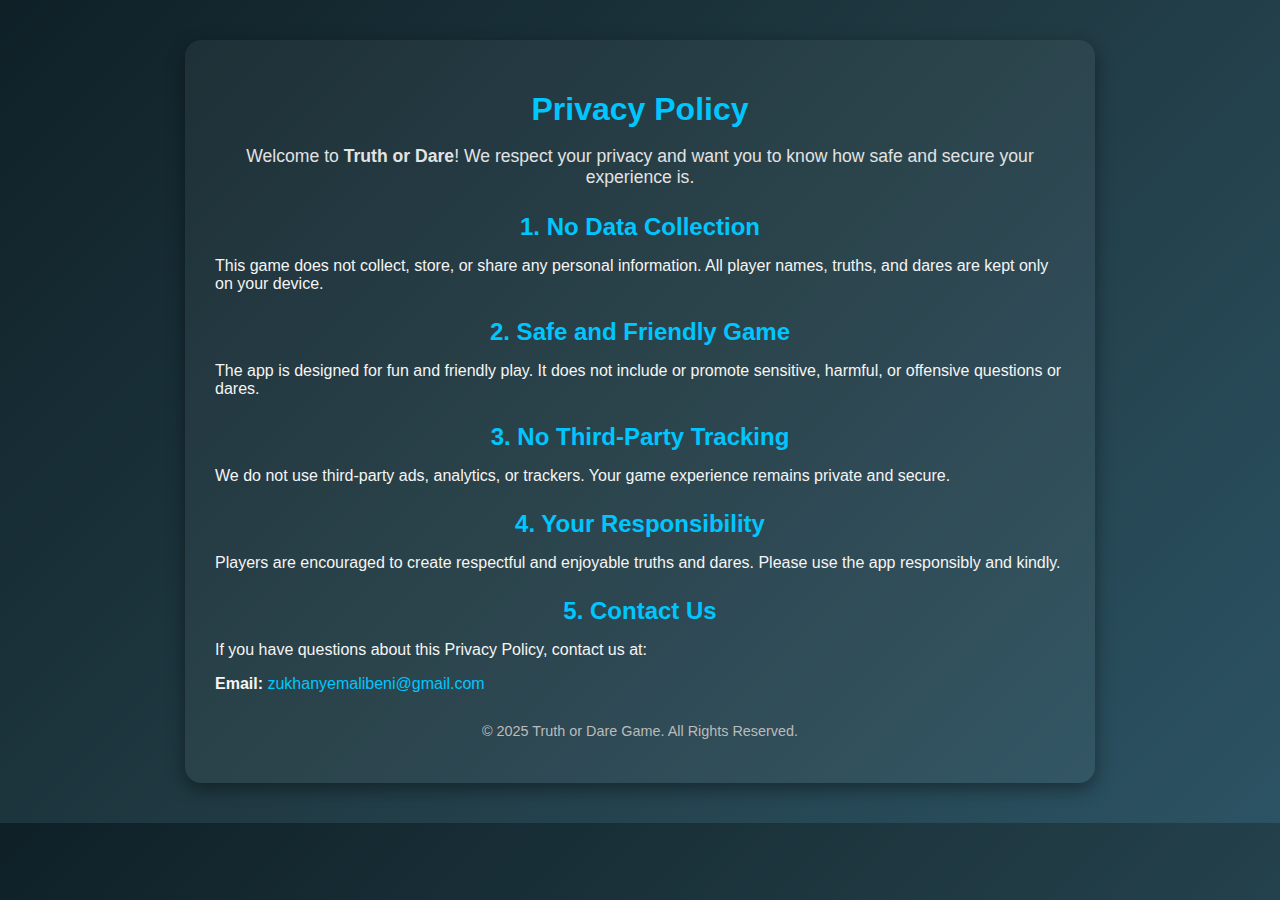
<file: index.html>
<!DOCTYPE html>
<html lang="en">
<head>
  <meta charset="UTF-8">
  <meta name="viewport" content="width=device-width, initial-scale=1.0">
  <title>Privacy Policy - Truth or Dare</title>
  <link rel="stylesheet" href="style.css">
</head>
<body>
  <div class="policy-container">
    <h1>Privacy Policy</h1>
    <p class="intro">Welcome to <strong>Truth or Dare</strong>! We respect your privacy and want you to know how safe and secure your experience is.</p>
    
    <section>
      <h2>1. No Data Collection</h2>
      <p>This game does not collect, store, or share any personal information. All player names, truths, and dares are kept only on your device.</p>
    </section>

    <section>
      <h2>2. Safe and Friendly Game</h2>
      <p>The app is designed for fun and friendly play. It does not include or promote sensitive, harmful, or offensive questions or dares.</p>
    </section>

    <section>
      <h2>3. No Third-Party Tracking</h2>
      <p>We do not use third-party ads, analytics, or trackers. Your game experience remains private and secure.</p>
    </section>

    <section>
      <h2>4. Your Responsibility</h2>
      <p>Players are encouraged to create respectful and enjoyable truths and dares. Please use the app responsibly and kindly.</p>
    </section>

    <section>
      <h2>5. Contact Us</h2>
      <p>If you have questions about this Privacy Policy, contact us at:</p>
      <p><strong>Email:</strong> <a href="mailto:zukhanyemalibeni@gmail.com">zukhanyemalibeni@gmail.com</a></p>
    </section>

    <footer>
      <p>&copy; 2025 Truth or Dare Game. All Rights Reserved.</p>
    </footer>
  </div>

  <script src="script.js"></script>
</body>
</html>
</file>
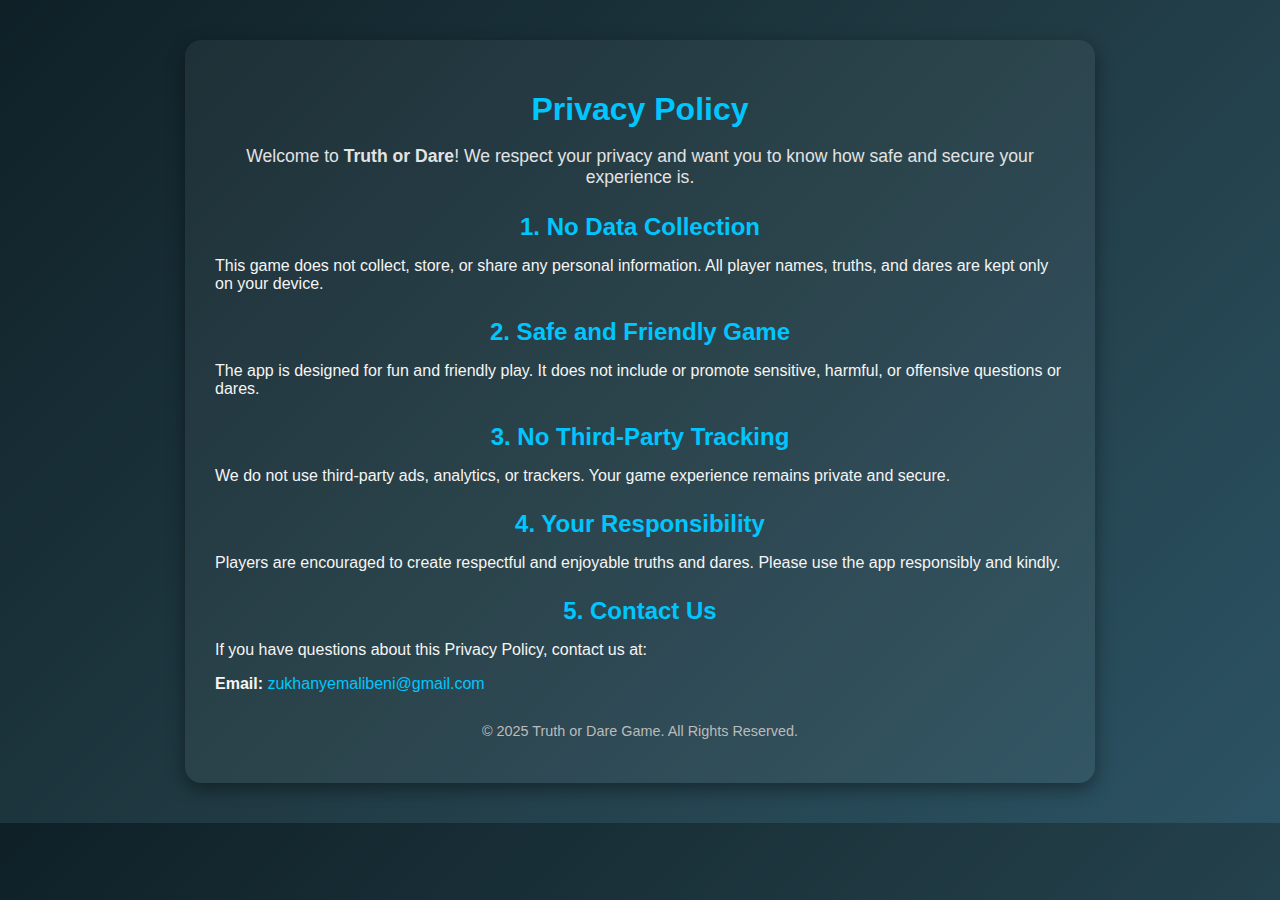
<file: index (23).html>
<!DOCTYPE html>
<html lang="en">
<head>
  <meta charset="UTF-8">
  <meta name="viewport" content="width=device-width, initial-scale=1.0">
  <title>Privacy Policy - Truth or Dare</title>
  <link rel="stylesheet" href="style.css">
</head>
<body>
  <div class="policy-container">
    <h1>Privacy Policy</h1>
    <p class="intro">Welcome to <strong>Truth or Dare</strong>! We respect your privacy and want you to know how safe and secure your experience is.</p>
    
    <section>
      <h2>1. No Data Collection</h2>
      <p>This game does not collect, store, or share any personal information. All player names, truths, and dares are kept only on your device.</p>
    </section>

    <section>
      <h2>2. Safe and Friendly Game</h2>
      <p>The app is designed for fun and friendly play. It does not include or promote sensitive, harmful, or offensive questions or dares.</p>
    </section>

    <section>
      <h2>3. No Third-Party Tracking</h2>
      <p>We do not use third-party ads, analytics, or trackers. Your game experience remains private and secure.</p>
    </section>

    <section>
      <h2>4. Your Responsibility</h2>
      <p>Players are encouraged to create respectful and enjoyable truths and dares. Please use the app responsibly and kindly.</p>
    </section>

    <section>
      <h2>5. Contact Us</h2>
      <p>If you have questions about this Privacy Policy, contact us at:</p>
      <p><strong>Email:</strong> <a href="mailto:zukhanyemalibeni@gmail.com">zukhanyemalibeni@gmail.com</a></p>
    </section>

    <footer>
      <p>&copy; 2025 Truth or Dare Game. All Rights Reserved.</p>
    </footer>
  </div>

  <script src="script.js"></script>
</body>
</html>
</file>
<file: style.css>
/* General Page Styling */
body {
  margin: 0;
  padding: 0;
  font-family: "Segoe UI", Tahoma, Geneva, Verdana, sans-serif;
  background: linear-gradient(135deg, #0f2027, #203a43, #2c5364);
  color: #f5f5f5;
}

/* Container */
.policy-container {
  max-width: 850px;
  margin: 40px auto;
  padding: 30px;
  background: rgba(255, 255, 255, 0.05);
  border-radius: 16px;
  box-shadow: 0 6px 18px rgba(0, 0, 0, 0.4);
}

/* Headings */
h1, h2 {
  text-align: center;
  color: #00c6ff;
  margin-bottom: 15px;
}

.intro {
  text-align: center;
  margin-bottom: 25px;
  font-size: 1.1em;
  color: #e3e3e3;
}

/* Sections */
section {
  margin: 25px 0;
  opacity: 0;
  transform: translateY(30px);
  transition: opacity 1s ease, transform 1s ease;
}

section.visible {
  opacity: 1;
  transform: translateY(0);
}

/* Links */
a {
  color: #00c6ff;
  text-decoration: none;
}
a:hover {
  text-decoration: underline;
}

/* Footer */
footer {
  margin-top: 30px;
  text-align: center;
  font-size: 0.9em;
  color: #bbb;
}
</file>
